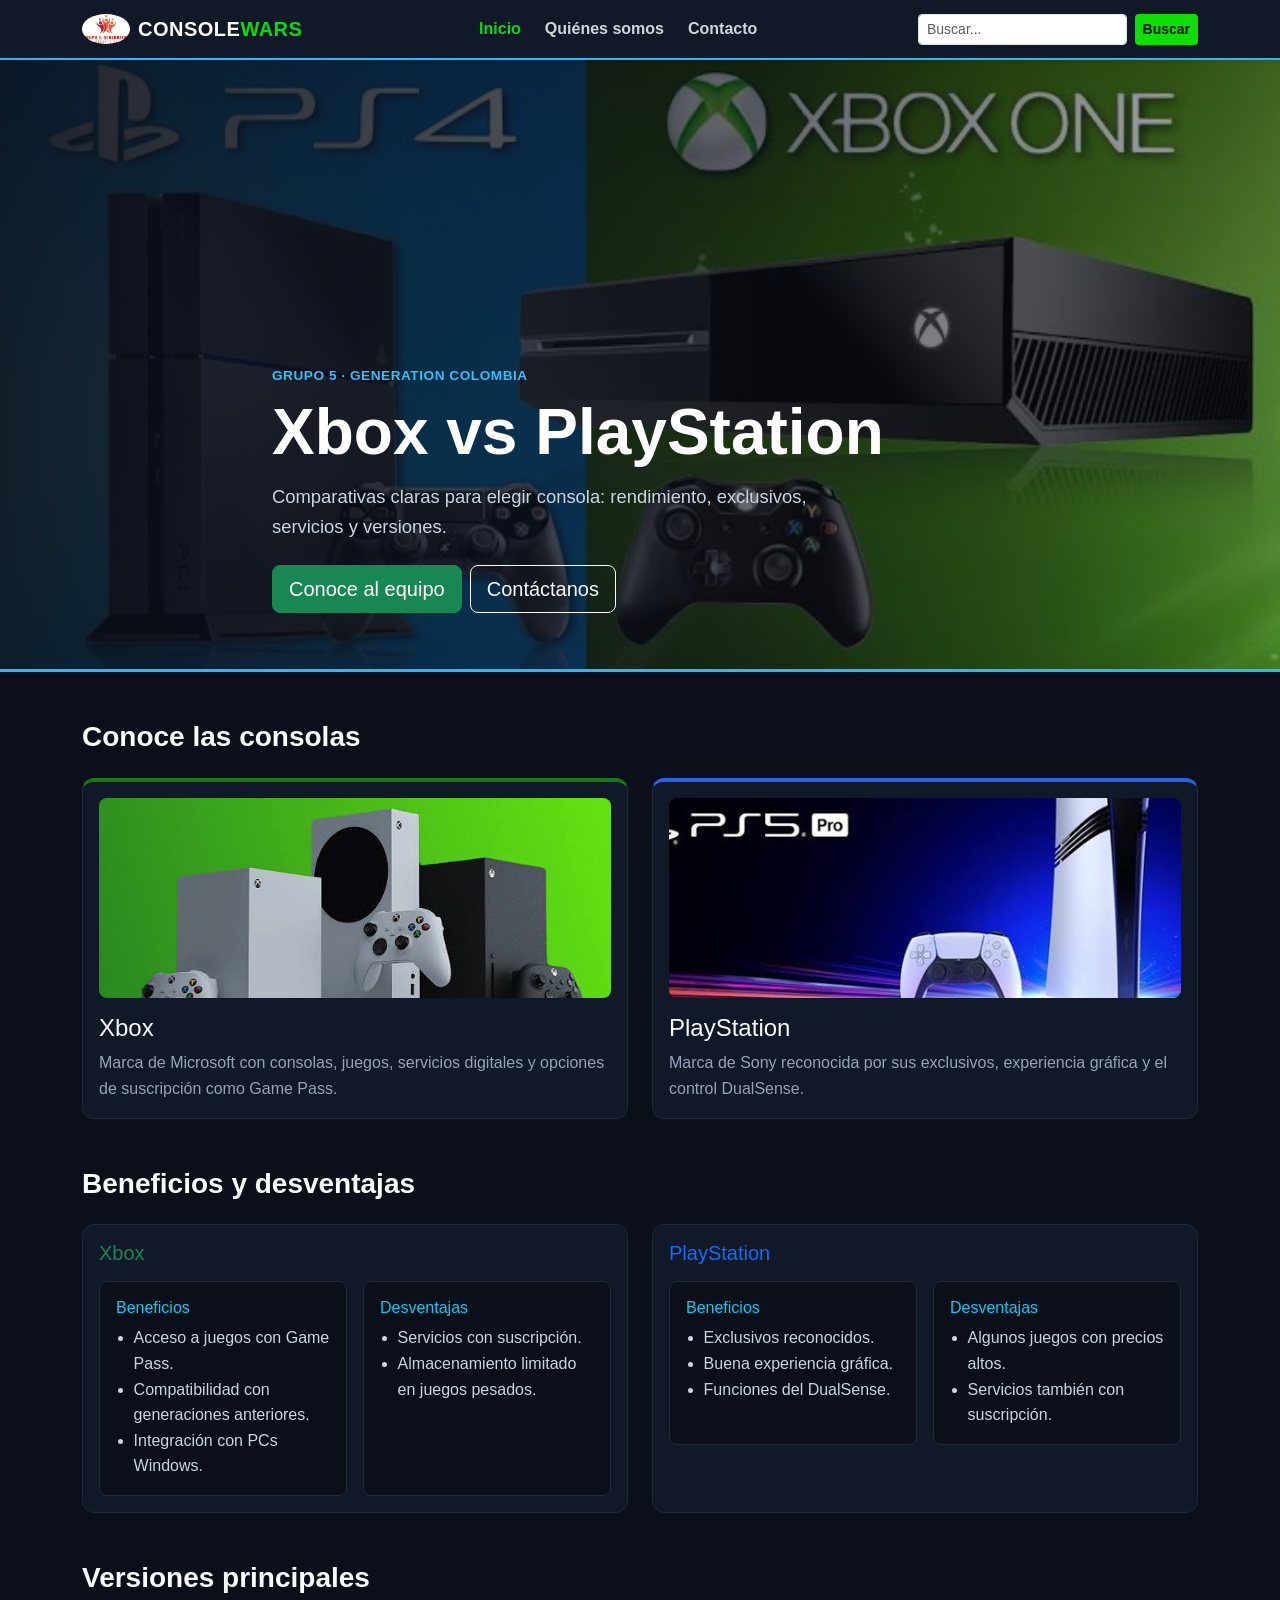
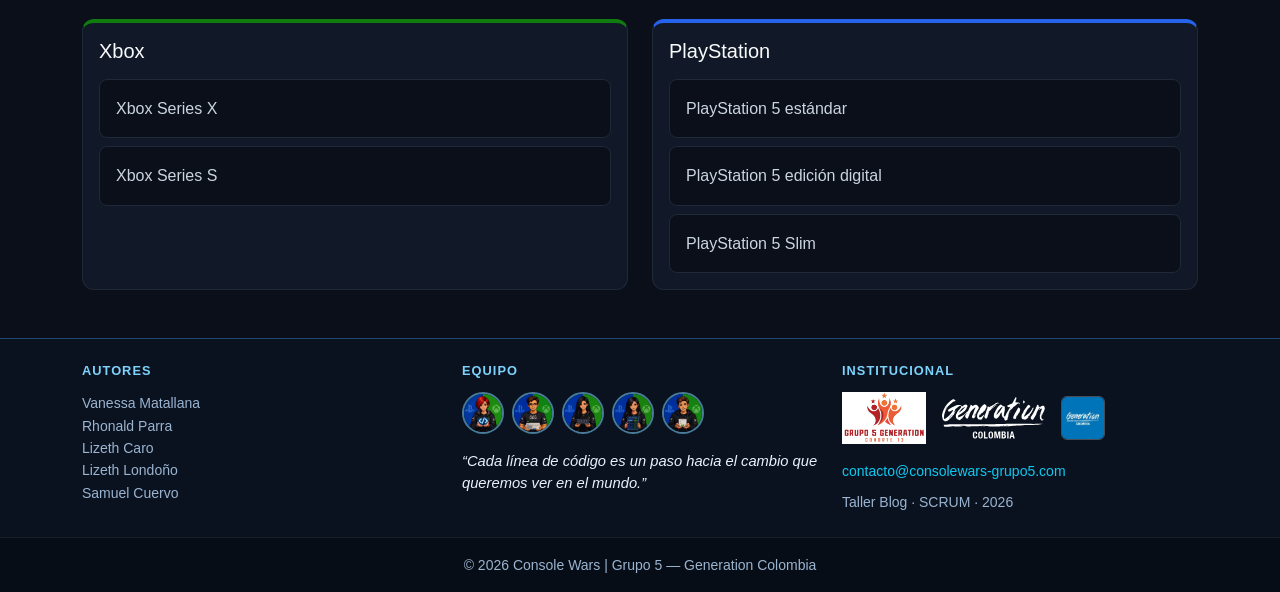
<file: index.html>
<!DOCTYPE html>
<html lang="es">
  <head>
    <meta charset="UTF-8" />
    <meta name="viewport" content="width=device-width, initial-scale=1.0" />
    <title>Inicio | Console Wars - Grupo 5</title>
    <script>
      (function () {
        if (location.protocol === "file:") return;
        var path = decodeURIComponent(location.pathname.replace(/\\/g, "/"));
        var root = path.indexOf("/pages/") !== -1
          ? path.split("/pages/")[0] + "/"
          : path.replace(/\/[^/]*$/, "/");
        var base = document.createElement("base");
        base.href = location.origin + root;
        document.head.prepend(base);
      })();
    </script>
    <link
      href="https://cdn.jsdelivr.net/npm/bootstrap@5.3.3/dist/css/bootstrap.min.css"
      rel="stylesheet"
      integrity="sha384-QWTKZyjpPEjISv5WaRU9OFeRpok6YctnYmDr5pNlyT2bRjXh0JMhjY6hW+ALEwIH"
      crossorigin="anonymous"
    />
    <link rel="stylesheet" href="assets/css/global.css" />
    <link rel="stylesheet" href="components/navbar/navbar.css" />
    <link rel="stylesheet" href="components/footer/footer.css" />
    <link rel="stylesheet" href="pages/inicio/inicio.css" />
  </head>
  <body class="d-flex flex-column min-vh-100" data-page="inicio">
    <div data-include="components/navbar/navbar.html"></div>

    <main class="page-main flex-grow-1">
      <div data-include="pages/inicio/inicio.html"></div>
    </main>

    <div data-include="components/footer/footer.html"></div>

    <script
      src="https://cdn.jsdelivr.net/npm/bootstrap@5.3.3/dist/js/bootstrap.bundle.min.js"
      integrity="sha384-YvpcrYf0tY3lHB60NNkmXc5s9fDVZLESaAA55NDzOxhy9GkcIdslK1eN7N6jIeHz"
      crossorigin="anonymous"
    ></script>
    <script src="assets/js/app.js"></script>
  </body>
</html>
</file>
<file: assets/css/global.css>
* {

  margin: 0;

  padding: 0;

  box-sizing: border-box;

}



html {

  scroll-behavior: smooth;

  -webkit-text-size-adjust: 100%;

}



body {

  font-family: "Segoe UI", Tahoma, Geneva, Verdana, sans-serif;

  background-color: #0b0f19;

  color: #f8fafc;

  line-height: 1.6;

  min-height: 100vh;

  overflow-x: hidden;

}



main,

.page-main {

  flex: 1;

  width: 100%;

  min-width: 0;

}



img {

  max-width: 100%;

  height: auto;

  display: block;

}



a {

  color: #38bdf8;

  word-break: break-word;

}



.text-secondary {

  color: #94a3b8 !important;

}





.display-5 {

  font-size: clamp(1.75rem, 5vw, 2.5rem);

}



.display-6 {

  font-size: clamp(1.5rem, 4vw, 2.25rem);

}



.lead {

  font-size: clamp(1rem, 2.5vw, 1.25rem);

}





@media (max-width: 575.98px) {

  .container,

  .container-fluid {

    padding-left: 1rem;

    padding-right: 1rem;

  }



  .btn-lg {

    font-size: 1rem;

    padding: 0.65rem 1rem;

  }

}
</file>
<file: components/navbar/navbar.css>
.site-navbar {
  background-color: #111827 !important;
  border-bottom: 2px solid #2db5ff;
  z-index: 1030;
}

.site-navbar .navbar-brand {
  color: #fff;
  letter-spacing: 0.5px;
  min-width: 0;
}

.site-navbar .navbar-brand img {
  flex-shrink: 0;
}

.site-navbar .brand-accent {
  color: #0adb11;
}

.site-navbar .nav-link {
  color: #d1d5db !important;
}

.site-navbar .nav-link:hover,
.site-navbar .nav-link.active {
  color: #0adb11 !important;
}

.site-navbar .btn-success {
  background-color: #0fde04;
  border: none;
  color: #0b0f19;
  font-weight: 600;
}

.site-navbar .btn-success:hover {
  background-color: #0bbf03;
}

.site-navbar .navbar-collapse form {
  width: 100%;
  max-width: 280px;
}

@media (max-width: 991.98px) {
  .site-navbar .navbar-collapse {
    padding-top: 0.75rem;
    padding-bottom: 0.5rem;
  }

  .site-navbar .navbar-nav {
    margin-bottom: 0.75rem !important;
  }

  .site-navbar .navbar-collapse form {
    max-width: none;
  }

  .site-navbar .nav-link {
    padding-top: 0.65rem;
    padding-bottom: 0.65rem;
  }
}

@media (max-width: 575.98px) {
  .site-navbar .navbar-brand {
    font-size: 0.95rem;
  }

  .site-navbar .navbar-brand img {
    width: 40px;
    height: 40px;
  }
}
</file>
<file: components/footer/footer.css>
.footer {
  background: #0a1220;
  border-top: 1px solid rgba(77, 163, 255, 0.35);
}

.footer-title {
  font-size: 0.8rem;
  text-transform: uppercase;
  letter-spacing: 0.08em;
  color: #7dd3fc;
  margin-bottom: 0.85rem;
  font-weight: 700;
}

.footer-text {
  color: #9bb4d0;
  word-break: break-word;
}

.footer-frase {
  color: #e8f1ff;
  font-size: 0.92rem;
  font-style: italic;
  line-height: 1.5;
}

.footer-avatar {
  width: 42px;
  height: 42px;
  object-fit: cover;
  border-radius: 50%;
  border: 2px solid rgba(125, 211, 252, 0.55);
}

.footer-logo {
  object-fit: contain;
  max-height: 48px;
  width: auto;
  max-width: 140px;
}

.footer-logo--grupo {
  max-height: 52px;
}

.footer-logo--generation {
  max-height: 42px;
  filter: brightness(0) invert(1);
}

.footer-logo--foto {
  width: 44px;
  height: 44px;
  object-fit: cover;
  border: 1px solid rgba(255, 255, 255, 0.25);
}

.footer-bottom {
  border-top: 1px solid rgba(255, 255, 255, 0.08);
  background: #070d16;
}

@media (max-width: 767.98px) {
  .footer .col-12 {
    text-align: center;
  }

  .footer .d-flex {
    justify-content: center;
  }

  .footer-frase {
    font-size: 0.88rem;
  }

  .footer-logo {
    max-height: 40px;
    max-width: 120px;
  }

  .footer-logo--foto {
    width: 40px;
    height: 40px;
  }
}

@media (max-width: 575.98px) {
  .footer-avatar {
    width: 36px;
    height: 36px;
  }

  .footer-bottom p {
    font-size: 0.75rem;
    padding-inline: 0.5rem;
  }
}
</file>
<file: pages/inicio/inicio.css>
.inicio-banner {
  position: relative;
  min-height: 68vh;
  display: flex;
  align-items: flex-end;
  overflow: hidden;
  border-bottom: 3px solid #2db5ff;
}

.inicio-banner__media {
  position: absolute;
  inset: 0;
}

.inicio-banner__img {
  width: 100%;
  height: 100%;
  object-fit: cover;
  object-position: center;
  display: block;
}

.inicio-banner__overlay {
  position: absolute;
  inset: 0;
  background: linear-gradient(
    90deg,
    rgba(11, 15, 25, 0.92) 0%,
    rgba(11, 15, 25, 0.72) 45%,
    rgba(11, 15, 25, 0.35) 100%
  );
}

.inicio-banner__content {
  position: relative;
  z-index: 1;
  padding-top: 6rem;
  padding-bottom: 3.5rem;
  max-width: 760px;
  width: 100%;
}

.inicio-banner__eyebrow {
  color: #38bdf8;
  font-weight: 700;
  letter-spacing: 0.04em;
  text-transform: uppercase;
  font-size: 0.85rem;
  margin-bottom: 0.75rem;
}

.inicio-banner__title {
  font-size: clamp(2rem, 6vw, 4rem);
  font-weight: 800;
  line-height: 1.05;
  margin-bottom: 1rem;
  color: #fff;
}

.inicio-banner__text {
  color: #cbd5e1;
  font-size: clamp(1rem, 2.5vw, 1.15rem);
  max-width: 36rem;
  margin-bottom: 1.5rem;
}

.inicio-box {
  background: #111827;
  border: 1px solid #1f2937;
  border-radius: 0.75rem;
}

.inicio-box--xbox {
  border-top: 4px solid #107c10;
}

.inicio-box--ps {
  border-top: 4px solid #2563eb;
}

.inicio-box__img {
  height: 200px;
  object-fit: cover;
  border-radius: 0.5rem;
}

.inicio-subbox {
  background: #0b0f19;
  border: 1px solid #1f2937;
  border-radius: 0.5rem;
  color: #cbd5e1;
}

.inicio-subbox ul {
  margin-left: 1.1rem;
  padding-left: 0;
}

@media (max-width: 991.98px) {
  .inicio-banner {
    min-height: 60vh;
  }

  .inicio-banner__overlay {
    background: linear-gradient(
      180deg,
      rgba(11, 15, 25, 0.55) 0%,
      rgba(11, 15, 25, 0.88) 55%,
      rgba(11, 15, 25, 0.96) 100%
    );
  }
}

@media (max-width: 767.98px) {
  .inicio-banner {
    min-height: 52vh;
  }

  .inicio-banner__content {
    padding-top: 4rem;
    padding-bottom: 2rem;
  }

  .inicio-banner__content .d-flex {
    flex-direction: column;
  }

  .inicio-banner__content .btn {
    width: 100%;
  }

  .inicio-box__img {
    height: 160px;
  }
}

@media (max-width: 575.98px) {
  .inicio-banner {
    min-height: 48vh;
  }

  .inicio-page .container.py-5 {
    padding-top: 2rem !important;
    padding-bottom: 2rem !important;
  }

  .inicio-box,
  .inicio-subbox {
    padding: 0.85rem !important;
  }

  .inicio-box__img {
    height: 140px;
  }
}
</file>
